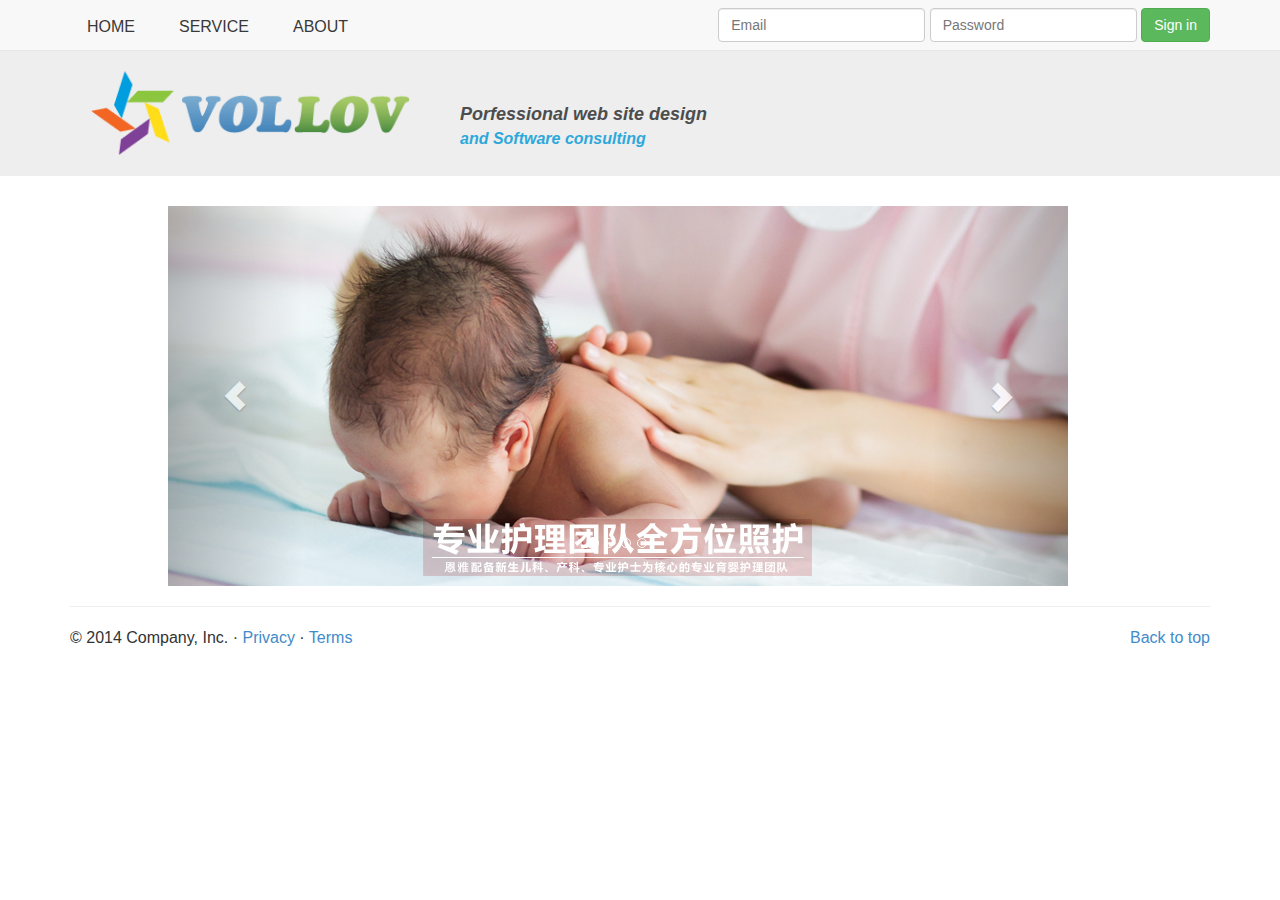
<file: theme/about.html>
<!doctype html>
<html lang="en" data-ng-app="appModule">
<head>
<meta charset="utf-8">
<meta http-equiv="X-UA-Compatible" content="IE=edge">
<meta name="viewport" content="width=device-width, initial-scale=1">
<title>Title</title>
<link href="css/bootstrap.min.css" rel="stylesheet" />

<link href="css/style.css" rel="stylesheet" />
<link href="images/favicon.ico" rel="shortcut icon">
<!-- HTML5 Shim and Respond.js IE8 support of HTML5 elements and media queries -->
<!-- WARNING: Respond.js doesn't work if you view the page via file:// -->
<!--[if lt IE 9]>
		<script src="https://oss.maxcdn.com/html5shiv/3.7.2/html5shiv.min.js"></script>
		<script src="https://oss.maxcdn.com/respond/1.4.2/respond.min.js"></script>
	<![endif]-->
</head>
<body>

	<nav class="navbar navbar-default navbar-fixed-top" role="navigation">
      <div class="container">
        <div class="navbar-header">
          <button type="button" class="navbar-toggle collapsed" data-toggle="collapse" data-target="#navbar" aria-expanded="false" aria-controls="navbar">
            <span class="sr-only">Super Rent</span>
            <span class="icon-bar"></span>
            <span class="icon-bar"></span>
            <span class="icon-bar"></span>
          </button>
          <strong class="navbar-brand"></strong>
        </div>

        <div id="navbar" class="navbar-collapse collapse">
        
        	<ul class="nav navbar-nav navbar-left">
				<li><a href="/">HOME</a></li>
				<li><a href="/service">SERVICE</a></li>
				<li><a href="/about">ABOUT</a></li>
            </ul>
            
          <form class="navbar-form navbar-right">
            <div class="form-group">
              <input type="text" placeholder="Email" class="form-control">
            </div>
            <div class="form-group">
              <input type="password" placeholder="Password" class="form-control">
            </div>
            <button type="submit" class="btn btn-success">Sign in</button>
          </form>
        </div><!--/.navbar-collapse -->

      </div>
    </nav>
    
    
    <div class="jumbotron">
      <div class="container">
      	<div class="row">
      		<div class="col-md-4">
      			<img src="images/logo.png" class="img-responsive" alt="ISDA Logo"/>
      		</div>
      		<div class="col-md-4">
      			<div class="subtitle">Porfessional web site design</div>	
				<div class="subtitle-blue">and Software consulting </div>
      		</div>
      	</div>
      </div>
    </div>

	<div class="container">	
<div class="row">
	<div class="slide col-md-10 col-md-offset-1">		
		<div class="bs-example" data-example-id="carousel-with-captions">
		    <div id="carousel-example-captions" class="carousel slide" data-ride="carousel">
		      
		      <ol class="carousel-indicators">
			        <li data-target="#carousel-example-captions" data-slide-to="0" class="active"></li>
			        <li data-target="#carousel-example-captions" data-slide-to="1" class=""></li>
			        <li data-target="#carousel-example-captions" data-slide-to="2" class=""></li>
			        <li data-target="#carousel-example-captions" data-slide-to="3" class=""></li>
			  </ol>
			      
		      <div class="carousel-inner" role="listbox">
		      <!--  item with caption
		        <div class="item">
		          <img data-src="holder.js/900x380/auto/#777:#777" alt="900x380" src="images/banners/index/i02.jpg" data-holder-rendered="true">
		          <div class="carousel-caption">
		            <h3>First slide label</h3>
		            <p>Nulla vitae elit libero, a pharetra augue mollis interdum.</p>
		          </div>
		        </div>
		      -->
		      	<div class="item">
		          <img alt="900x380" src="images/banners/index/i02.jpg" data-holder-rendered="true">
		        </div>
		        <div class="item">
		          <img alt="900x380" src="images/banners/index/i05.jpg" data-holder-rendered="true">
		        </div>
		        <div class="item">
		          <img alt="900x380" src="images/banners/index/i06.jpg" data-holder-rendered="true">
		        </div>
		        <div class="item active">
		          <img alt="900x380" src="images/banners/index/i07.jpg" data-holder-rendered="true">
		        </div>
		      </div>
		      
		      <a class="left carousel-control" href="#carousel-example-captions" role="button" data-slide="prev">
		        <span class="glyphicon glyphicon-chevron-left" aria-hidden="true"></span>
		        <span class="sr-only">Previous</span>
		      </a>
		      <a class="right carousel-control" href="#carousel-example-captions" role="button" data-slide="next">
		        <span class="glyphicon glyphicon-chevron-right" aria-hidden="true"></span>
		        <span class="sr-only">Next</span>
		      </a>
		      
		    </div> <!-- carousel-example-captions -->	      
		  </div><!-- bs-example -->		   
		  
		</div>
</div>
		 
	<hr class="featurette-divider">

	<!-- FOOTER -->
      <footer>
        <p class="pull-right"><a href="#">Back to top</a></p>
        <p>&copy; 2014 Company, Inc. &middot; <a href="#">Privacy</a> &middot; <a href="#">Terms</a></p>
      </footer>
    </div> <!-- /container -->
    
	<script src="lib/jquery/jquery.js"></script>

	<!-- UI Libs   -->
	<script src="lib/bootstrap/bootstrap.js"></script>
</body>
</html>
</file>
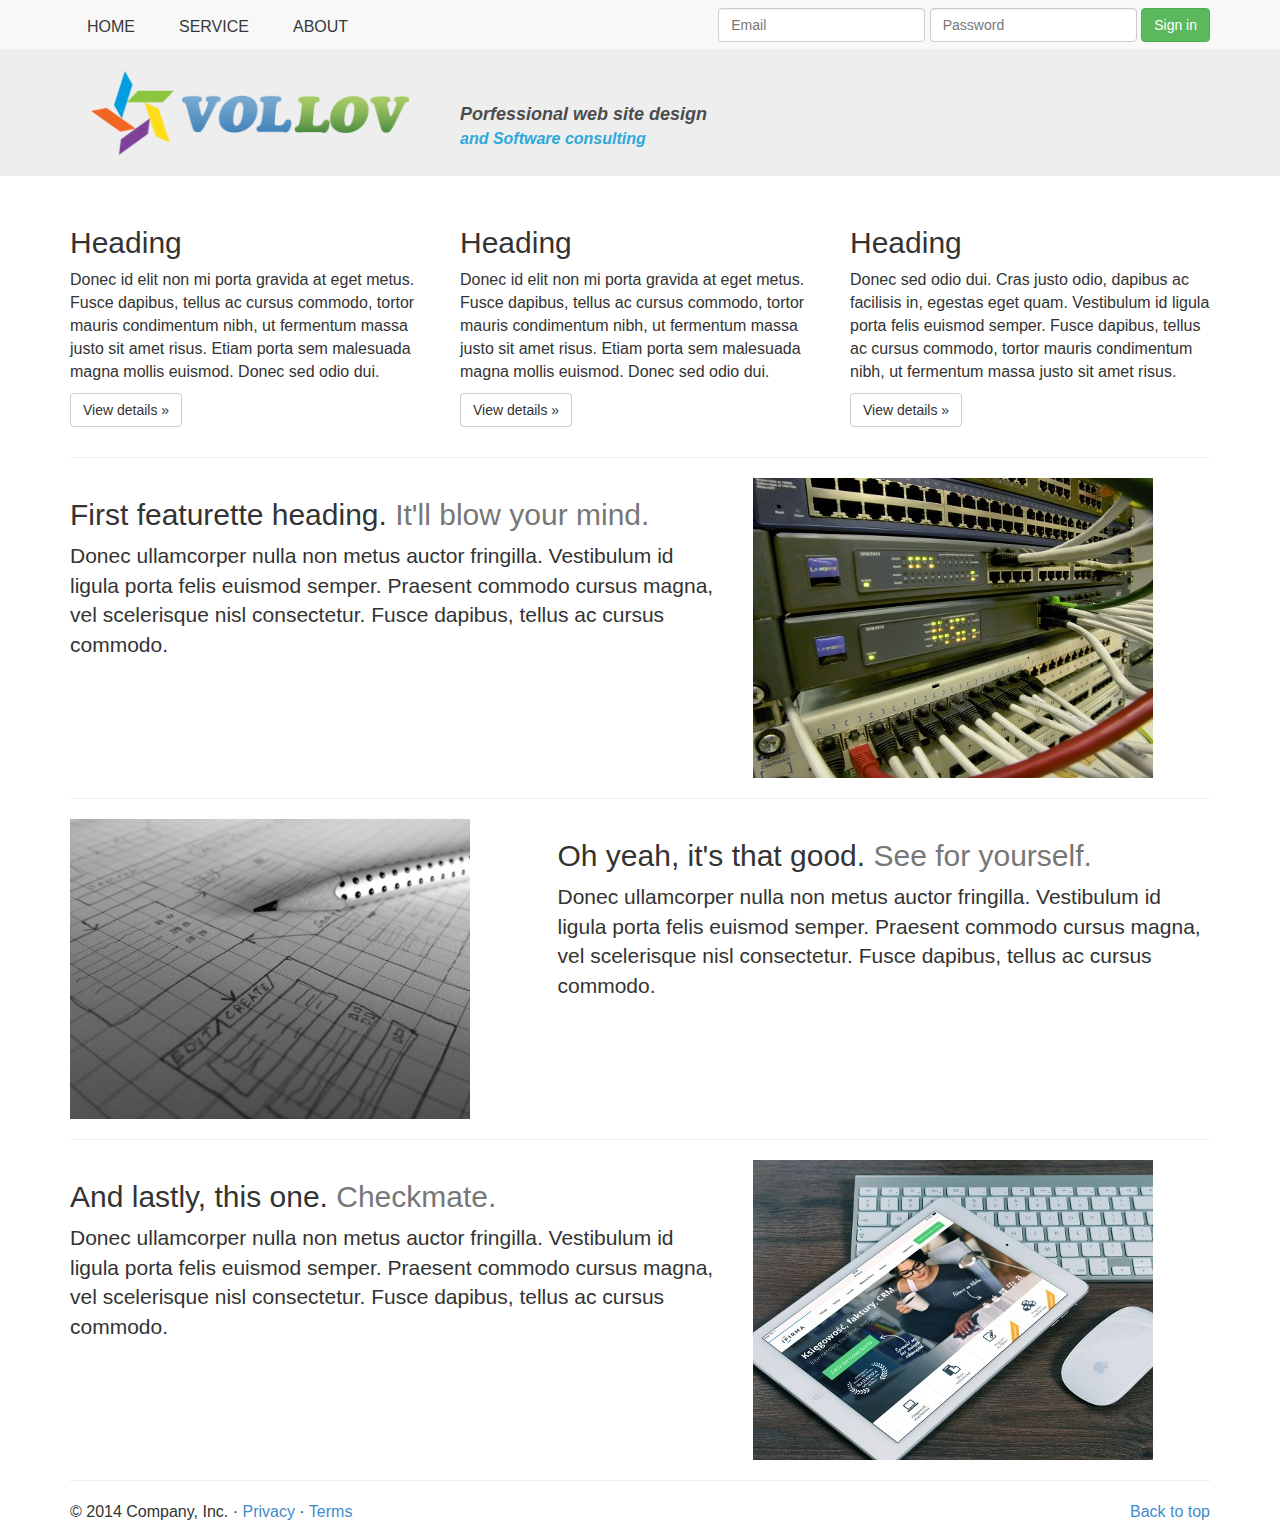
<file: theme/home.html>
<!doctype html>
<html lang="en" data-ng-app="appModule">
<head>
<meta charset="utf-8">
<meta http-equiv="X-UA-Compatible" content="IE=edge">
<meta name="viewport" content="width=device-width, initial-scale=1">
<title>Title</title>
<link href="css/bootstrap.min.css" rel="stylesheet" />

<link href="css/style.css" rel="stylesheet" />
<link href="images/favicon.ico" rel="shortcut icon">
<!-- HTML5 Shim and Respond.js IE8 support of HTML5 elements and media queries -->
<!-- WARNING: Respond.js doesn't work if you view the page via file:// -->
<!--[if lt IE 9]>
		<script src="https://oss.maxcdn.com/html5shiv/3.7.2/html5shiv.min.js"></script>
		<script src="https://oss.maxcdn.com/respond/1.4.2/respond.min.js"></script>
	<![endif]-->
</head>
<body>

	<nav class="navbar navbar-default navbar-fixed-top" role="navigation">
      <div class="container">
        <div class="navbar-header">
          <button type="button" class="navbar-toggle collapsed" data-toggle="collapse" data-target="#navbar" aria-expanded="false" aria-controls="navbar">
            <span class="sr-only">Super Rent</span>
            <span class="icon-bar"></span>
            <span class="icon-bar"></span>
            <span class="icon-bar"></span>
          </button>
          <strong class="navbar-brand"></strong>
        </div>

        <div id="navbar" class="navbar-collapse collapse">
        
        	<ul class="nav navbar-nav navbar-left">
				<li><a href="/">HOME</a></li>
				<li><a href="/service">SERVICE</a></li>
				<li><a href="/about">ABOUT</a></li>
            </ul>
            
          <form class="navbar-form navbar-right">
            <div class="form-group">
              <input type="text" placeholder="Email" class="form-control">
            </div>
            <div class="form-group">
              <input type="password" placeholder="Password" class="form-control">
            </div>
            <button type="submit" class="btn btn-success">Sign in</button>
          </form>
        </div><!--/.navbar-collapse -->

      </div>
    </nav>
    
    
    <div class="jumbotron">
      <div class="container">
      	<div class="row">
      		<div class="col-md-4">
      			<img src="images/logo.png" class="img-responsive" alt="ISDA Logo"/>
      		</div>
      		<div class="col-md-4">
      			<div class="subtitle">Porfessional web site design</div>	
				<div class="subtitle-blue">and Software consulting </div>
      		</div>
      	</div>
      </div>
    </div>
    
    
    <div class="container">
      <!-- Example row of columns -->
      <div class="row">
        <div class="col-md-4">
          <h2>Heading</h2>
          <p>Donec id elit non mi porta gravida at eget metus. Fusce dapibus, tellus ac cursus commodo, tortor mauris condimentum nibh, ut fermentum massa justo sit amet risus. Etiam porta sem malesuada magna mollis euismod. Donec sed odio dui. </p>
          <p><a class="btn btn-default" href="#" role="button">View details &raquo;</a></p>
        </div>
        <div class="col-md-4">
          <h2>Heading</h2>
          <p>Donec id elit non mi porta gravida at eget metus. Fusce dapibus, tellus ac cursus commodo, tortor mauris condimentum nibh, ut fermentum massa justo sit amet risus. Etiam porta sem malesuada magna mollis euismod. Donec sed odio dui. </p>
          <p><a class="btn btn-default" href="#" role="button">View details &raquo;</a></p>
       </div>
        <div class="col-md-4">
          <h2>Heading</h2>
          <p>Donec sed odio dui. Cras justo odio, dapibus ac facilisis in, egestas eget quam. Vestibulum id ligula porta felis euismod semper. Fusce dapibus, tellus ac cursus commodo, tortor mauris condimentum nibh, ut fermentum massa justo sit amet risus.</p>
          <p><a class="btn btn-default" href="#" role="button">View details &raquo;</a></p>
        </div>
      </div>

      <!-- START THE FEATURETTES -->

      <hr class="featurette-divider">

      <div class="row featurette">
        <div class="col-md-7">
          <h2 class="featurette-heading">First featurette heading. <span class="text-muted">It'll blow your mind.</span></h2>
          <p class="lead">Donec ullamcorper nulla non metus auctor fringilla. Vestibulum id ligula porta felis euismod semper. Praesent commodo cursus magna, vel scelerisque nisl consectetur. Fusce dapibus, tellus ac cursus commodo.</p>
        </div>
        <div class="col-md-5">
          <img class="featurette-image img-responsive" src="images/network.jpg" alt="profession web engineering">
        </div>
        
      </div>

      <hr class="featurette-divider">

      <div class="row featurette">
        <div class="col-md-5">
          <img class="featurette-image img-responsive" src="images/design.jpg" alt="profession web site design">
        </div>
        <div class="col-md-7">
          <h2 class="featurette-heading">Oh yeah, it's that good. <span class="text-muted">See for yourself.</span></h2>
          <p class="lead">Donec ullamcorper nulla non metus auctor fringilla. Vestibulum id ligula porta felis euismod semper. Praesent commodo cursus magna, vel scelerisque nisl consectetur. Fusce dapibus, tellus ac cursus commodo.</p>
        </div>
      </div>

      <hr class="featurette-divider">

      <div class="row featurette">
        <div class="col-md-7">
          <h2 class="featurette-heading">And lastly, this one. <span class="text-muted">Checkmate.</span></h2>
          <p class="lead">Donec ullamcorper nulla non metus auctor fringilla. Vestibulum id ligula porta felis euismod semper. Praesent commodo cursus magna, vel scelerisque nisl consectetur. Fusce dapibus, tellus ac cursus commodo.</p>
        </div>
        <div class="col-md-5">
          <img class="featurette-image img-responsive" src="images/marketing.jpg" alt="Help you on line marketing">
        </div>
      </div>

      <hr class="featurette-divider">

	<!-- FOOTER -->
      <footer>
        <p class="pull-right"><a href="#">Back to top</a></p>
        <p>&copy; 2014 Company, Inc. &middot; <a href="#">Privacy</a> &middot; <a href="#">Terms</a></p>
      </footer>
    </div> <!-- /container -->
      
	<script src="lib/jquery/jquery.js"></script>
	<!-- UI Libs   -->
	<script src="lib/bootstrap/bootstrap.js"></script>
</body>
</html>
</file>
<file: theme/css/style.css>
body {
	font-family: Arial, Helvetica, verdana, arial, sans-serif;
	font-size: 16px;
	border: 0 none;
}

.slide {
	width: 900px;	
}

.subtitle {
	padding-top: 32px;
	font-size: 18px;
	font-weight: bold;
	font-style:italic;
	color: #4D4D4D;
}

.subtitle-blue{
	padding-top: 0px;
	font-size: 16px;
	font-weight: bold;
	font-style:italic;
	color: #2EA8DB;
}

.jumbotron {
	padding-top: 70px;
	padding-bottom: 20px;
}

.navbar .navbar-nav > li {
	height: 50px;
	padding: 15px 40px 15px 0px;	
}

.navbar .navbar-nav>li>a {
	color: #000000;
}

.navbar .navbar-nav > li a {
	height: 25px;
	color: #383838;
	font-size: 16px;
	padding: 2px;
}

.navbar .navbar-nav > li a:hover, a.active {
	border-bottom: 2px solid #ba5454;
	/* background:#FFFFFF; */
	color: #428bca;
}
</file>
